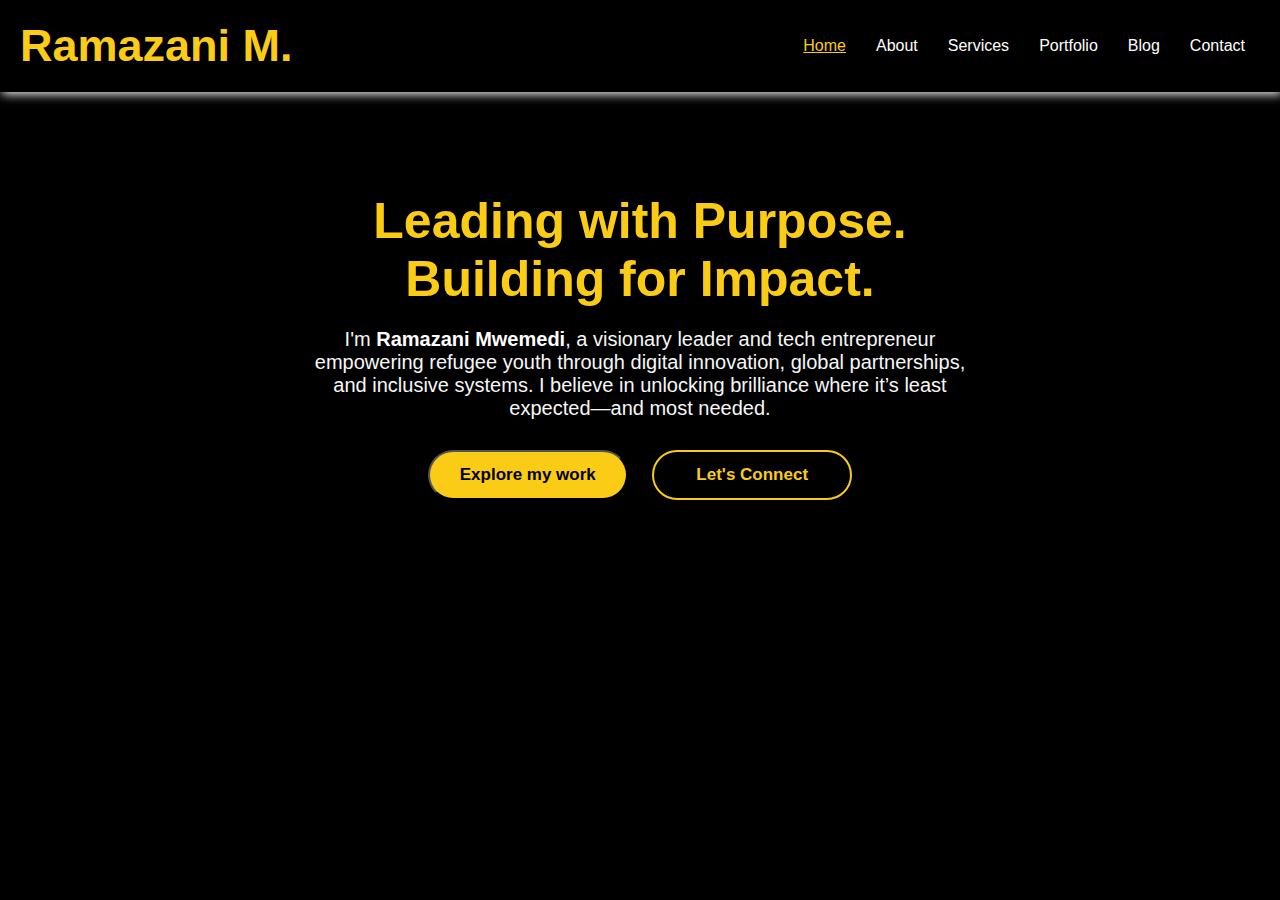
<file: img.html>
<!DOCTYPE html>
<html lang="en">
<head>
  <meta charset="UTF-8">
  <meta name="viewport" content="width=device-width, initial-scale=1.0">
  <title>MY WEBSITE</title>
  <link rel="stylesheet" href="img.css">
</head>
<body>
<!-- navbar-section start -->
<nav class="navbar">
  <div class="logo">
    <h2>Ramazani M.</h2>
  </div>
  <ul>
      <li><a href="#" id="active">Home</a></li>
      <li><a href="#">About</a></li>
      <li><a href="#">Services</a></li>
      <li><a href="#">Portfolio</a></li>
      <li><a href="#">Blog</a></li>
      <li><a href="#">Contact</a></li>
    </ul>
  </nav>
 <!-- navbar-section end -->

  <!-- hero section start -->
  <section class="hero">
   <div class="text">
    <h1>Leading with Purpose.</h1>
    <h1>Building for Impact.</h1>
   </div>
   <div class="text">
    <p>
      I'm <span>Ramazani Mwemedi</span>, a visionary leader and tech entrepreneur <br> empowering refugee youth through digital innovation, global partnerships,<br> and inclusive systems. I believe in unlocking brilliance where it’s least <br> expected—and most needed.
    </p>
   </div>
   <div class="btn">
    <button type="button"><a href="#">Explore my work</a></button>
    <button type="button" id="connect"><a href="#" id="text">Let's Connect</a></button>
   </div>
  </section>
  <!-- hero section end -->
</body>
</html>
</file>
<file: img.css>
*{
    margin: 0;
    padding: 0;
    box-sizing: border-box;
}
body{
    background-color: #000;
    color: #fff;
    font-family:'Segoe UI', Tahoma, Geneva, Verdana, sans-serif;
}
/* navbar section start */
.navbar{
    display: flex;
    justify-content: space-between;
    align-items: center;
    padding: 20px;
    box-shadow: 2px 2px 10px rgb(255, 255, 255);
}
.navbar ul{
    list-style: none;
    display: inline-flex;
}
.navbar a{
    text-decoration: none;
    color: #fff;
}
.navbar  ul li{
    margin: 0 15px;
}
#active{
    text-decoration: underline;
    color: #facc15;
}
.logo{
    font-size: 30px;
    color: #facc15;
}

/* navbar section end */


/* hero section start */
.hero{
    text-align: center;
    margin-top: 100px;
}
.text h1{
    font-size: 50px;
    color: #facc15;
}
.text p{
    font-size: 20px;
    margin-top: 20px;
    color: rgb(246, 247, 247);
    font-weight: 500;
}
.text span{
    color: #ffffff;
    font-weight: bold;
}
.btn {
    margin-top: 30px;
}
.btn a{
    text-decoration: none;
    font-size: 17px;
    font-weight: bold;
    background-color: transparent;
    color: #000;  
}
.btn button{
    width: 200px;
    height: 50px;
    margin: 0 10px;
    border-radius: 30px;
    background-color: #facc15;
}
#text{
    color: #facc15;
}
#connect{
    background-color: transparent;
    border: 2px solid #facc15;
    color: #facc15;
}
/* hero section end */
</file>
